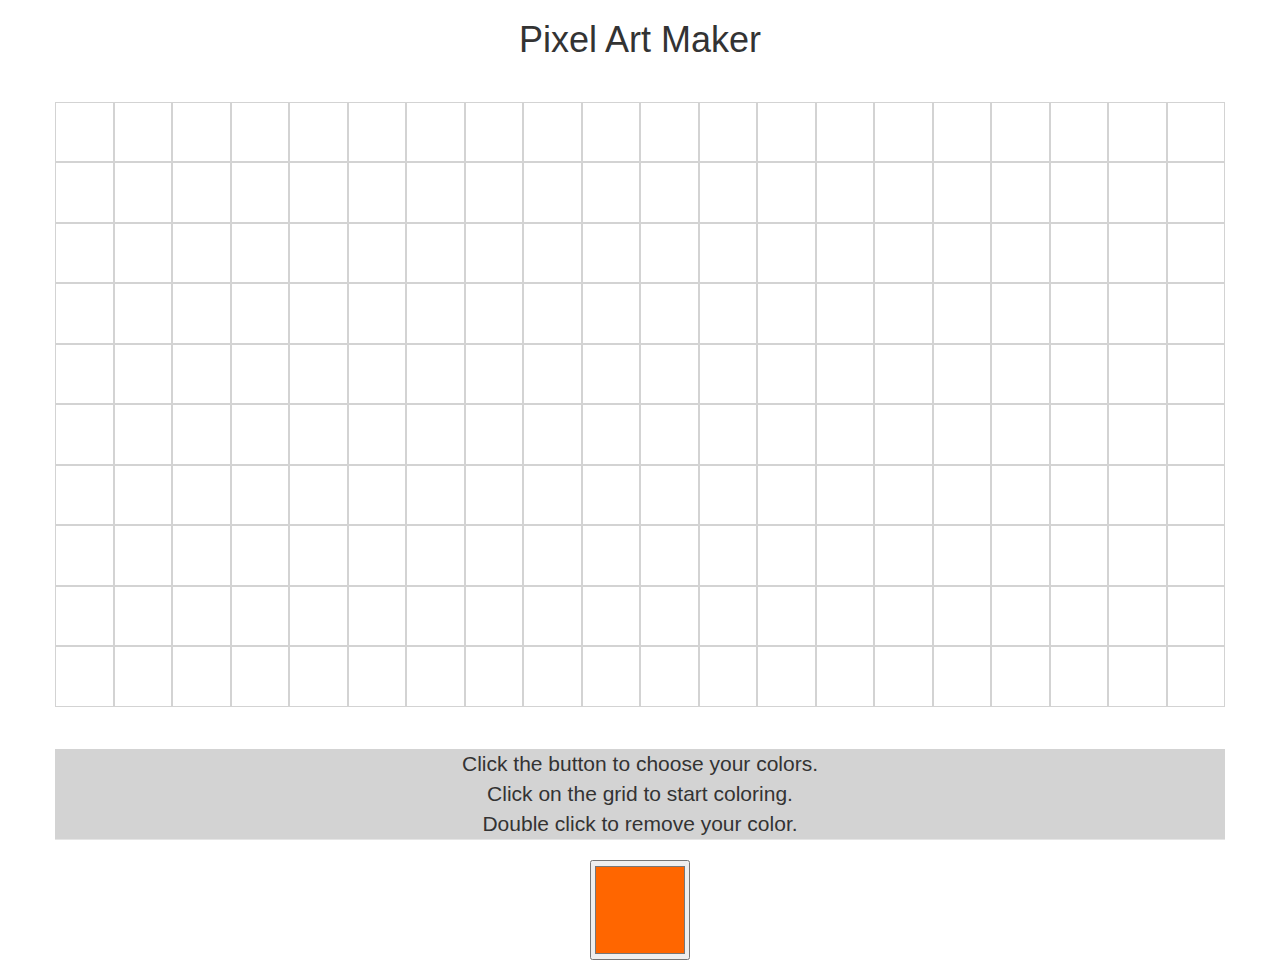
<file: index.html>
<!DOCTYPE html>
<html lang="en" dir="ltr">
  <head>
    <meta charset="utf-8">

    <title>Pixel Art Maker</title>
    <h1>Pixel Art Maker</h1>
    <link href="https://fonts.googleapis.com/css?family=Raleway" rel="stylesheet">
    <link rel="stylesheet" href="style.css">
    <script src="main.js"></script>

    <link rel="stylesheet" href="https://maxcdn.bootstrapcdn.com/bootstrap/3.3.7/css/bootstrap.min.css" integrity="sha384-BVYiiSIFeK1dGmJRAkycuHAHRg32OmUcww7on3RYdg4Va+PmSTsz/K68vbdEjh4u" crossorigin="anonymous">

  </head>
  <body>
    <!--This is the Canvas-->
    <div class="container">
      <div class="row justify-content-center">
        <div class="col-10 pixel-grid">
        </div>
      </div>
    </div>
    <!--This is the End of the Canvas-->

    <!--This is the Palette-->
    <div class="container">
      <div class="row justify-content-center">
        <div class="col-10 palette">

    <legend>Click the button to choose your colors.<br> Click on the grid to start coloring.<br> Double click to remove your color.<br></legend>
        <div>
          <input type="color"
          id="head"
          name="color"
          value="#FF6600"
          style="height:100px;
          width:100px;"
          type="button"
          class="quick-fill"
          value="fill">
          </div>
        </div>
      </div>
    </div>
    <!--This is the end of the Palette-->

  </body>
</html>
</file>
<file: style.css>
h1 {
  font-family: Raleway;
  color: grey;
  font-size: 1.167em;
}

body {
  text-align: center;
  font-family: Raleway;
  background-color: #e3e4e6;
}
.container{
  margin-top: 3em;
  }

.border {
  border: 1px solid gray;
}
.button5 {
  border-radius: 50%
}


legend {
    background-color: lightgray;
    color: #fff;
    padding: 8px 8px;
}
</file>
